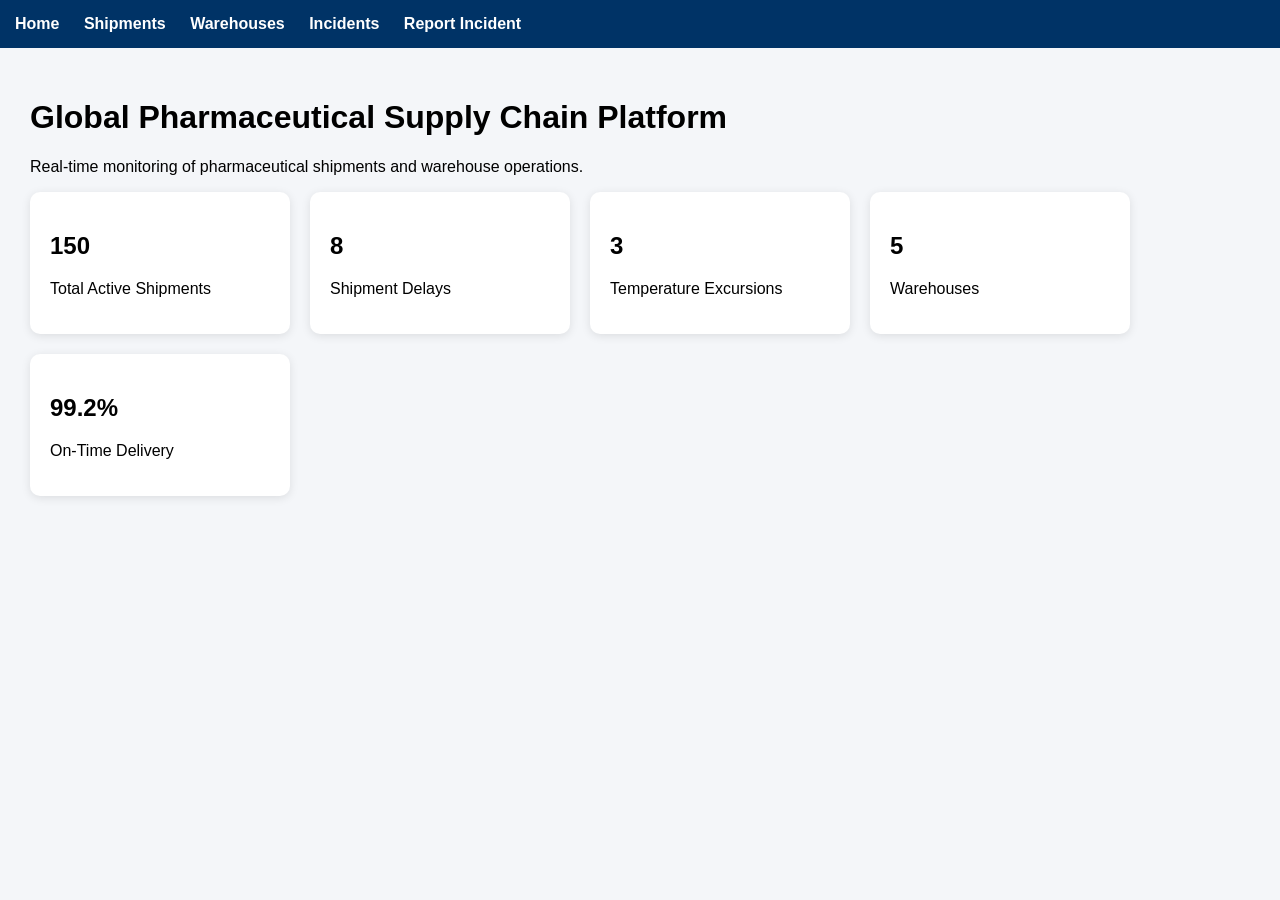
<file: frontend/index.html>
<!DOCTYPE html>
<html>

<head>
<title>Global Pharmaceutical Supply Chain Platform</title>
<link rel="stylesheet" href="styles.css">
</head>

<body>

<nav>
<a href="index.html">Home</a>
<a href="shipments.html">Shipments</a>
<a href="warehouses.html">Warehouses</a>
<a href="incidents.html">Incidents</a>
<a href="report_incident.html">Report Incident</a>
</nav>

<div class="container">

<h1>Global Pharmaceutical Supply Chain Platform</h1>

<p>
Real-time monitoring of pharmaceutical shipments and warehouse operations.
</p>

<div class="cards">

<div class="card">
<h2>150</h2>
<p>Total Active Shipments</p>
</div>

<div class="card">
<h2>8</h2>
<p>Shipment Delays</p>
</div>

<div class="card">
<h2>3</h2>
<p>Temperature Excursions</p>
</div>

<div class="card">
<h2>5</h2>
<p>Warehouses</p>
</div>

<div class="card">
<h2>99.2%</h2>
<p>On-Time Delivery</p>
</div>

</div>

</div>

</body>

</html>
</file>
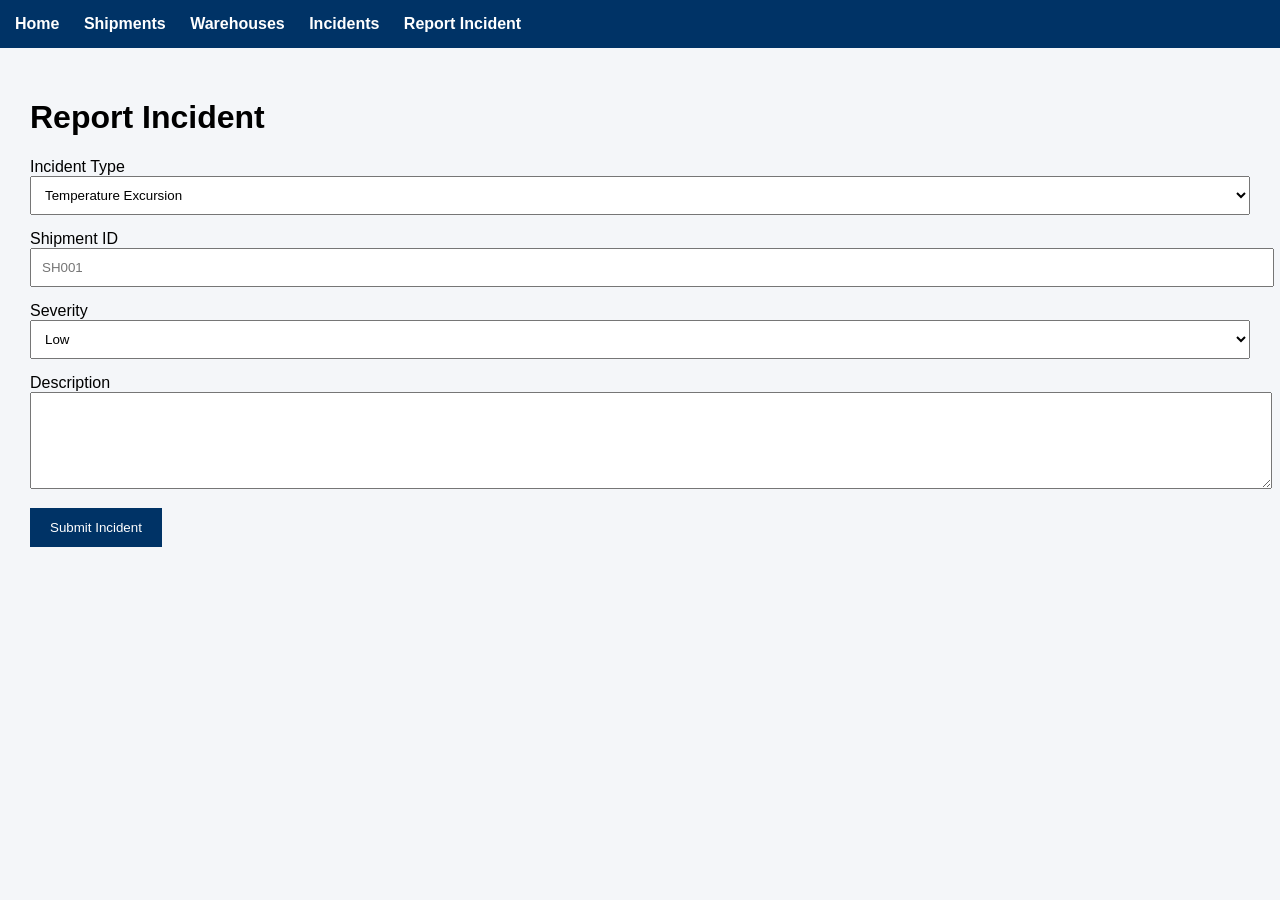
<file: frontend/report_incident.html>
<!DOCTYPE html>

<html>

<head>

<title>Report Incident</title>

<link rel="stylesheet" href="styles.css">

</head>

<body>

<nav>

<a href="index.html">Home</a>

<a href="shipments.html">Shipments</a>

<a href="warehouses.html">Warehouses</a>

<a href="incidents.html">Incidents</a>

<a href="report_incident.html">Report Incident</a>

</nav>

<div class="container">

<h1>Report Incident</h1>

<form id="incidentForm">

<label>Incident Type</label>

<select id="incident_type">

<option>Temperature Excursion</option>

<option>Shipment Delay</option>

<option>Inventory Shortage</option>

<option>Product Recall</option>

</select>

<label>Shipment ID</label>

<input

type="text"

id="shipment_id"

placeholder="SH001"

required

>

<label>Severity</label>

<select id="severity">

<option>Low</option>

<option>Medium</option>

<option>High</option>

<option>Critical</option>

</select>

<label>Description</label>

<textarea

id="description"

rows="5"

required

></textarea>

<button type="submit">

Submit Incident

</button>

</form>

<p id="message"></p>

</div>

<script>

document

.getElementById("incidentForm")

.addEventListener(

"submit",

function(e){

e.preventDefault()

fetch(

"http://global-pharma-supply-chain-alb-893661969.eu-west-2.elb.amazonaws.com/report_incident",

{

method:"POST",

headers:{

"Content-Type":"application/json"

},

body:JSON.stringify(

{

incident_type:

document

.getElementById("incident_type")

.value,

shipment_id:

document

.getElementById("shipment_id")

.value,

severity:

document

.getElementById("severity")

.value,

description:

document

.getElementById("description")

.value

}

)

}

)

.then(

response=>response.json()

)

.then(

data=>{

document

.getElementById("message")

.innerHTML=

data.message

}

)

.catch(

error=>console.log(error)

)

}

)

</script>

</body>

</html>
</file>
<file: frontend/styles.css>
body {

font-family: Arial, sans-serif;

background: #f4f6f9;

margin: 0;

padding: 0;

}

nav {

background: #003366;

padding: 15px;

}

nav a {

color: white;

text-decoration: none;

margin-right: 20px;

font-weight: bold;

}

.container {

padding: 30px;

}

.cards {

display: flex;

gap: 20px;

flex-wrap: wrap;

}

.card {

background: white;

padding: 20px;

border-radius: 10px;

box-shadow: 0 2px 10px rgba(0,0,0,0.1);

width: 220px;

}

table {

width: 100%;

border-collapse: collapse;

background: white;

}

th, td {

padding: 15px;

border-bottom: 1px solid #ddd;

text-align: left;

}

th {

background: #003366;

color: white;

}

input, select, textarea {

width: 100%;

padding: 10px;

margin-bottom: 15px;

}

button {

background: #003366;

color: white;

border: none;

padding: 12px 20px;

cursor: pointer;

}

.status{
padding:6px 12px;
border-radius:20px;
font-size:14px;
font-weight:bold;
}

.transit{
background:#d6ecff;
color:#0056b3;
}

.delayed{
background:#ffe0e0;
color:#c00000;
}

.delivered{
background:#dff5df;
color:#008000;
}
</file>
